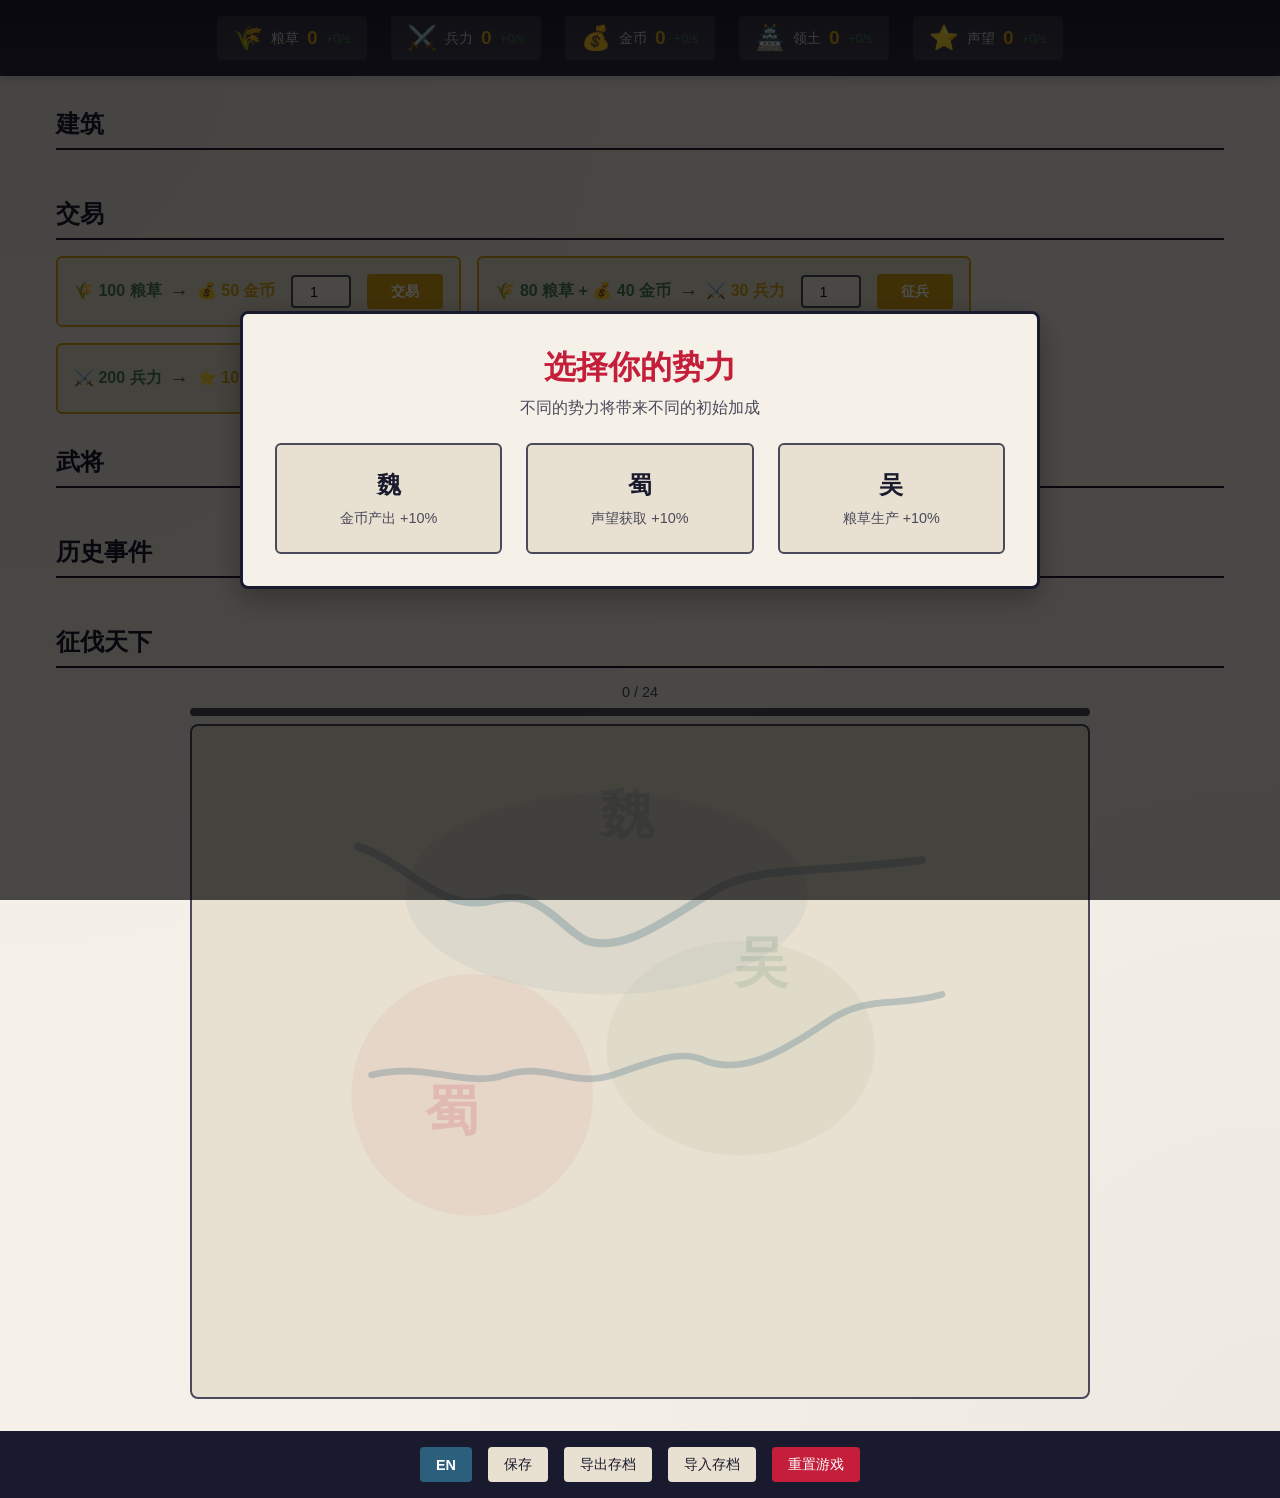
<file: index.html>
<!DOCTYPE html>
<html lang="zh-CN">
<head>
    <meta charset="UTF-8">
    <meta name="viewport" content="width=device-width, initial-scale=1.0">
    <title>三国风云：霸业</title>
    <link rel="stylesheet" href="css/style.css">
</head>
<body>
    <div id="game-container">
        <!-- 势力选择弹窗 -->
        <div id="faction-modal" class="modal">
            <div class="modal-content">
                <h2>选择你的势力</h2>
                <p>不同的势力将带来不同的初始加成</p>
                <div class="faction-options">
                    <div class="faction-card" data-faction="wei">
                        <h3>魏</h3>
                        <p>金币产出 +10%</p>
                    </div>
                    <div class="faction-card" data-faction="shu">
                        <h3>蜀</h3>
                        <p>声望获取 +10%</p>
                    </div>
                    <div class="faction-card" data-faction="wu">
                        <h3>吴</h3>
                        <p>粮草生产 +10%</p>
                    </div>
                </div>
            </div>
        </div>

        <!-- 顶部资源栏 -->
        <header id="resource-bar">
            <div class="resource" id="resource-grain">
                <span class="resource-icon">🌾</span>
                <span class="resource-name">粮草</span>
                <span class="resource-amount" id="grain-amount">0</span>
                <span class="resource-rate" id="grain-rate">+0/s</span>
            </div>
            <div class="resource" id="resource-soldiers">
                <span class="resource-icon">⚔️</span>
                <span class="resource-name">兵力</span>
                <span class="resource-amount" id="soldiers-amount">0</span>
                <span class="resource-rate" id="soldiers-rate">+0/s</span>
            </div>
            <div class="resource" id="resource-gold">
                <span class="resource-icon">💰</span>
                <span class="resource-name">金币</span>
                <span class="resource-amount" id="gold-amount">0</span>
                <span class="resource-rate" id="gold-rate">+0/s</span>
            </div>
            <div class="resource" id="resource-territory">
                <span class="resource-icon">🏯</span>
                <span class="resource-name">领土</span>
                <span class="resource-amount" id="territory-amount">0</span>
                <span class="resource-rate" id="territory-rate">+0/s</span>
            </div>
            <div class="resource" id="resource-prestige">
                <span class="resource-icon">⭐</span>
                <span class="resource-name">声望</span>
                <span class="resource-amount" id="prestige-amount">0</span>
                <span class="resource-rate" id="prestige-rate">+0/s</span>
            </div>
        </header>

        <!-- 主游戏区 -->
        <main id="game-main">
            <!-- 建筑区 -->
            <section id="buildings-section">
                <h2>建筑</h2>
                <div id="buildings-container"></div>
            </section>

            <!-- 交易区 -->
            <section id="trade-section">
                <h2>交易</h2>
                <div id="trade-container">
                    <div class="trade-card">
                        <div class="trade-info">
                            <span class="trade-from" id="trade1-from">🌾 100 粮草</span>
                            <span class="trade-arrow">→</span>
                            <span class="trade-to" id="trade1-to">💰 50 金币</span>
                        </div>
                        <input type="number" id="trade1-amount" class="trade-input" value="1" min="1" max="999">
                        <button id="trade1-btn" class="trade-btn">交易</button>
                    </div>
                    <div class="trade-card">
                        <div class="trade-info">
                            <span class="trade-from" id="trade2-from">🌾 80 粮草 + 💰 40 金币</span>
                            <span class="trade-arrow">→</span>
                            <span class="trade-to" id="trade2-to">⚔️ 30 兵力</span>
                        </div>
                        <input type="number" id="trade2-amount" class="trade-input" value="1" min="1" max="999">
                        <button id="trade2-btn" class="trade-btn">征兵</button>
                    </div>
                    <div class="trade-card">
                        <div class="trade-info">
                            <span class="trade-from" id="trade3-from">⚔️ 200 兵力</span>
                            <span class="trade-arrow">→</span>
                            <span class="trade-to" id="trade3-to">⭐ 10 声望</span>
                        </div>
                        <input type="number" id="trade3-amount" class="trade-input" value="1" min="1" max="999">
                        <button id="trade3-btn" class="trade-btn">扬名</button>
                    </div>
                </div>
            </section>

            <!-- 武将区 -->
            <section id="heroes-section">
                <h2>武将</h2>
                <div id="heroes-container"></div>
            </section>

            <!-- 历史事件区 -->
            <section id="events-section">
                <h2>历史事件</h2>
                <div id="events-container"></div>
            </section>

            <!-- 征伐天下 -->
            <section id="map-section">
                <h2>征伐天下</h2>
                <div id="map-progress">
                    <span id="map-progress-text">0 / 24</span>
                </div>
                <div id="map-progress-bar">
                    <div id="map-progress-fill" style="width: 0%"></div>
                </div>
                <div id="map-container">
                    <svg id="map-svg" viewBox="0 0 100 100" preserveAspectRatio="xMidYMid meet">
                        <!-- 地形区域 -->
                        <ellipse cx="45" cy="25" rx="30" ry="15" fill="rgba(44,95,124,0.06)" />
                        <ellipse cx="25" cy="55" rx="18" ry="18" fill="rgba(196,30,58,0.05)" />
                        <ellipse cx="65" cy="48" rx="20" ry="16" fill="rgba(74,124,89,0.05)" />

                        <!-- 黄河 -->
                        <path d="M 8,18 C 15,20 20,28 28,26 C 35,24 38,30 42,32 C 48,34 55,28 62,24 C 68,21 75,22 92,20"
                              stroke="rgba(44,95,124,0.25)" stroke-width="1.2" fill="none" stroke-linecap="round"/>

                        <!-- 长江 -->
                        <path d="M 10,52 C 18,50 24,54 30,52 C 36,50 40,54 46,52 C 52,50 56,48 60,50 C 66,52 72,48 78,44 C 84,40 88,42 95,40"
                              stroke="rgba(44,95,124,0.25)" stroke-width="1" fill="none" stroke-linecap="round"/>

                        <!-- 势力标注 -->
                        <text x="48" y="16" class="map-svg-label wei">魏</text>
                        <text x="22" y="60" class="map-svg-label shu">蜀</text>
                        <text x="68" y="38" class="map-svg-label wu">吴</text>

                        <!-- 城市连线(道路) -->
                        <g id="map-roads"></g>

                        <!-- 城市节点(由JS渲染) -->
                        <g id="map-cities"></g>
                    </svg>
                </div>
                <div id="map-list-view"></div>
            </section>
        </main>

        <!-- 底部操作栏 -->
        <footer id="game-footer">
            <button id="lang-btn" class="btn btn-lang">EN</button>
            <button id="save-btn" class="btn">保存</button>
            <button id="export-btn" class="btn">导出存档</button>
            <button id="import-btn" class="btn">导入存档</button>
            <button id="reset-btn" class="btn btn-danger">重置游戏</button>
        </footer>
    </div>

    <script src="js/utils.js"></script>
    <script src="js/i18n.js"></script>
    <script src="js/config.js"></script>
    <script src="js/state.js"></script>
    <script src="js/save.js"></script>
    <script src="js/game.js"></script>
    <script src="js/ui.js"></script>
    <script>
        // 页面加载后初始化游戏
        window.addEventListener('DOMContentLoaded', initGame);
    </script>
</body>
</html>
</file>
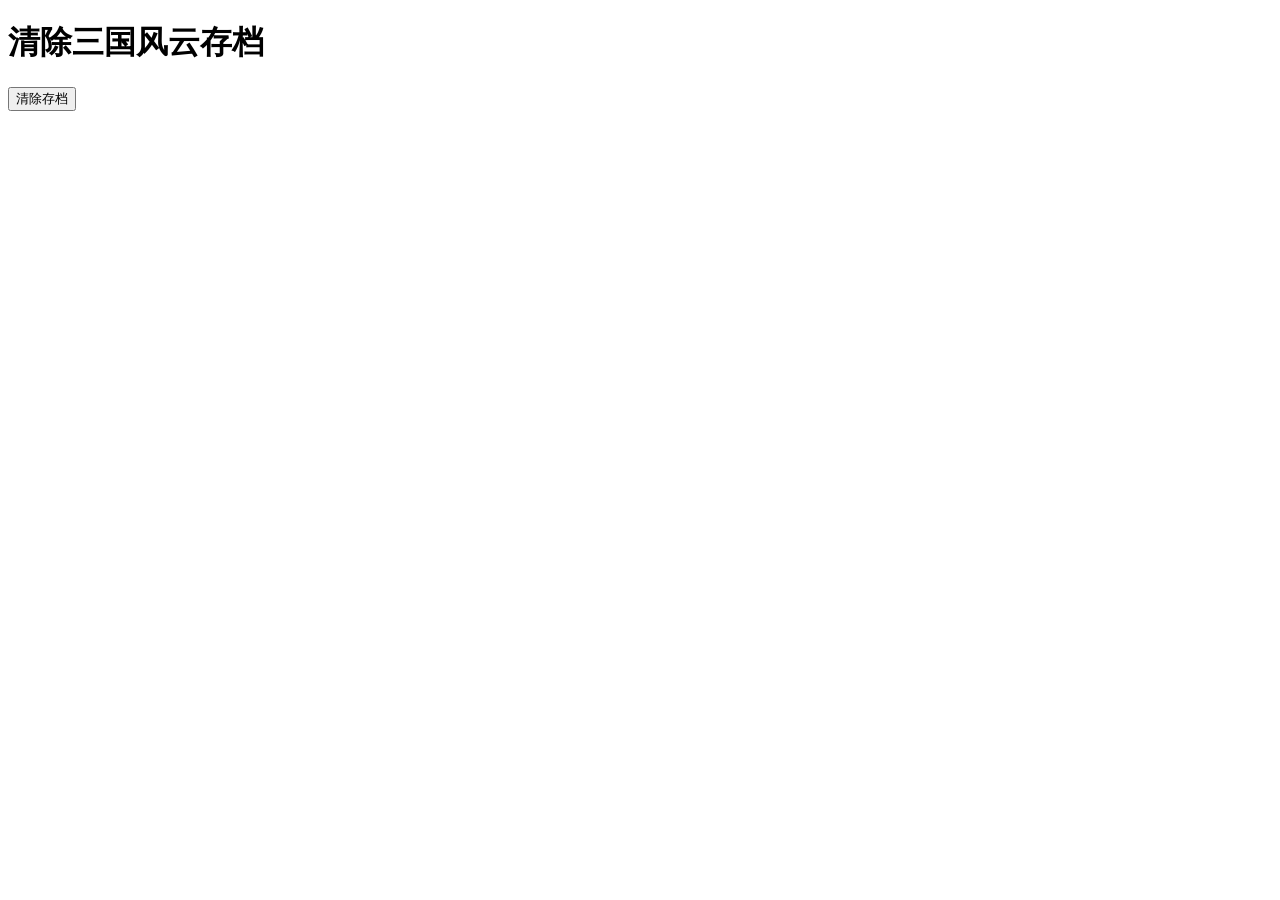
<file: clear_save.html>
<!DOCTYPE html>
<html lang="zh-CN">
<head>
    <meta charset="UTF-8">
    <title>清除存档</title>
</head>
<body>
    <h1>清除三国风云存档</h1>
    <button onclick="clearSave()">清除存档</button>
    <p id="status"></p>
    <script>
        function clearSave() {
            localStorage.removeItem('sanguo_incremental_save');
            document.getElementById('status').textContent = '存档已清除！现在可以重新打开 index.html';
        }
    </script>
</body>
</html>
</file>
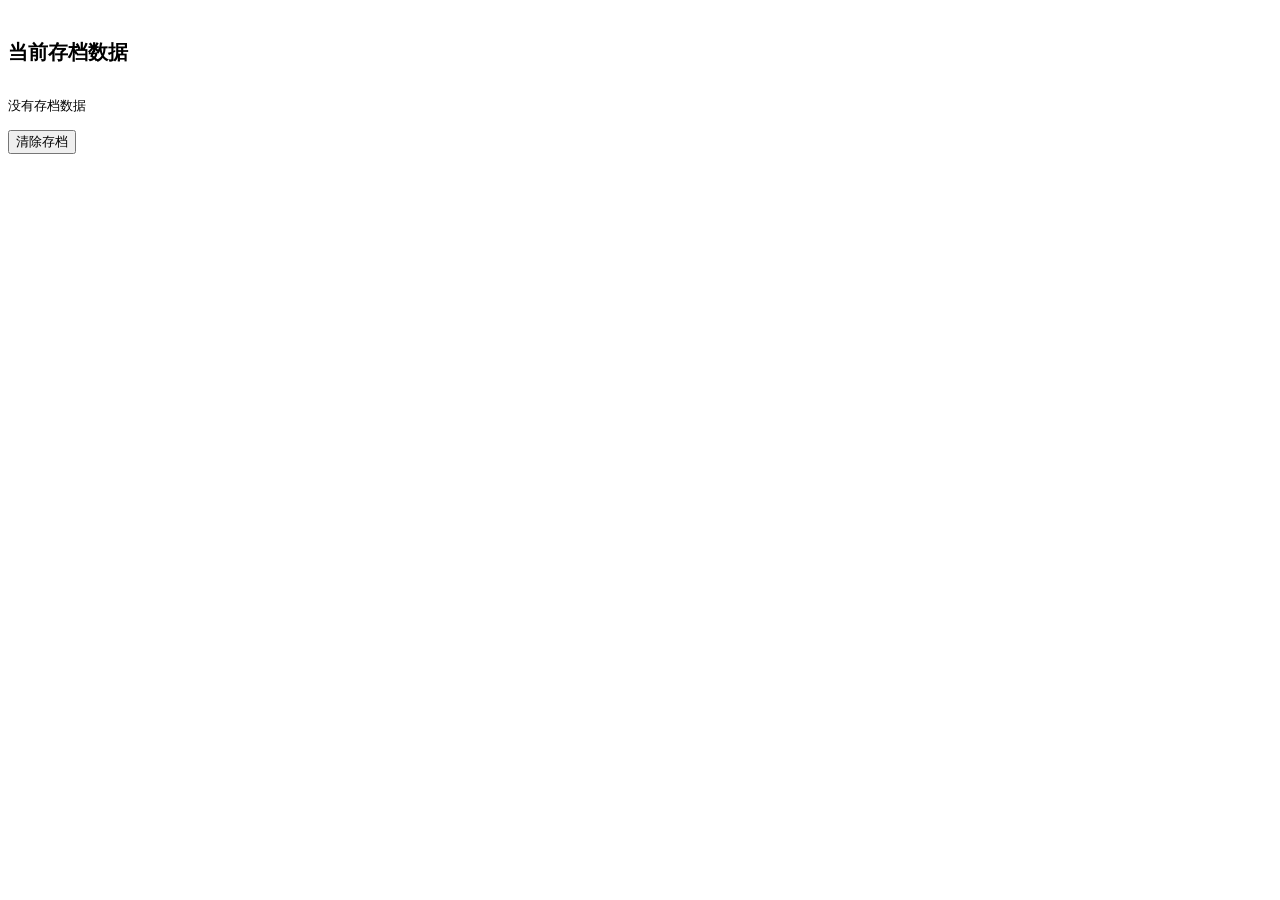
<file: debug_save.html>
<!DOCTYPE html>
<html lang="zh-CN">
<head>
    <meta charset="UTF-8">
    <title>调试存档</title>
    <style>body{font-family:monospace;white-space:pre;}</style>
</head>
<body>
<h2>当前存档数据</h2>
<div id="data"></div>
<button onclick="clearSave()">清除存档</button>
<script>
    const raw = localStorage.getItem('sanguo_incremental_save');
    if (raw) {
        const data = JSON.parse(raw);
        document.getElementById('data').textContent = JSON.stringify(data, null, 2);
    } else {
        document.getElementById('data').textContent = '没有存档数据';
    }
    function clearSave() {
        localStorage.removeItem('sanguo_incremental_save');
        location.reload();
    }
</script>
</body>
</html>
</file>
<file: css/style.css>
/* 三国风云：霸业 - 水墨风样式 */

:root {
    --ink-black: #1a1a2e;
    --ink-gray: #4a4a5a;
    --paper-white: #f5f0e8;
    --paper-dark: #e8e0d0;
    --accent-red: #c41e3a;
    --accent-gold: #d4a017;
    --accent-blue: #2c5f7c;
    --accent-green: #4a7c59;
}

* {
    margin: 0;
    padding: 0;
    box-sizing: border-box;
}

body {
    font-family: "Microsoft YaHei", "SimHei", sans-serif;
    background-color: var(--paper-white);
    background-image: 
        radial-gradient(ellipse at top left, rgba(0,0,0,0.03) 0%, transparent 50%),
        radial-gradient(ellipse at bottom right, rgba(0,0,0,0.03) 0%, transparent 50%);
    color: var(--ink-black);
    min-height: 100vh;
}

/* 模态弹窗 */
.modal {
    display: none;
    position: fixed;
    top: 0;
    left: 0;
    width: 100%;
    height: 100%;
    background: rgba(0, 0, 0, 0.7);
    z-index: 1000;
    justify-content: center;
    align-items: center;
}

.modal.active {
    display: flex;
}

.modal-content {
    background: var(--paper-white);
    border: 3px solid var(--ink-black);
    padding: 2rem;
    border-radius: 8px;
    max-width: 800px;
    width: 90%;
    text-align: center;
    box-shadow: 0 10px 30px rgba(0, 0, 0, 0.3);
}

.modal-content h2 {
    font-size: 2rem;
    margin-bottom: 0.5rem;
    color: var(--accent-red);
}

.modal-content p {
    color: var(--ink-gray);
    margin-bottom: 1.5rem;
}

.faction-options {
    display: grid;
    grid-template-columns: repeat(auto-fit, minmax(200px, 1fr));
    gap: 1.5rem;
}

.faction-card {
    background: var(--paper-dark);
    border: 2px solid var(--ink-gray);
    padding: 1.5rem;
    border-radius: 6px;
    cursor: pointer;
    transition: all 0.3s ease;
}

.faction-card:hover {
    border-color: var(--accent-red);
    transform: translateY(-5px);
    box-shadow: 0 5px 15px rgba(196, 30, 58, 0.2);
}

.faction-card.selected {
    border-color: var(--accent-gold);
    transform: scale(1.1);
    box-shadow: 0 0 30px rgba(212, 160, 23, 0.5), 0 0 60px rgba(212, 160, 23, 0.2);
    background: linear-gradient(135deg, var(--paper-dark), #f5e6b8);
    animation: factionPulse 0.6s ease-in-out;
    pointer-events: none;
}

.faction-card.unselected {
    opacity: 0.2;
    transform: scale(0.9);
    pointer-events: none;
}

@keyframes factionPulse {
    0% { transform: scale(1); box-shadow: 0 0 0 rgba(212, 160, 23, 0); }
    50% { transform: scale(1.15); box-shadow: 0 0 40px rgba(212, 160, 23, 0.6), 0 0 80px rgba(212, 160, 23, 0.3); }
    100% { transform: scale(1.1); box-shadow: 0 0 30px rgba(212, 160, 23, 0.5), 0 0 60px rgba(212, 160, 23, 0.2); }
}

.faction-card h3 {
    font-size: 1.5rem;
    margin-bottom: 0.5rem;
    color: var(--ink-black);
}

.faction-card p {
    margin: 0;
    font-size: 0.9rem;
}

/* 顶部资源栏 */
#resource-bar {
    background: linear-gradient(180deg, var(--ink-black) 0%, #2a2a3e 100%);
    color: var(--paper-white);
    padding: 1rem 2rem;
    display: flex;
    flex-wrap: wrap;
    gap: 1.5rem;
    justify-content: center;
    box-shadow: 0 2px 10px rgba(0, 0, 0, 0.2);
    position: sticky;
    top: 0;
    z-index: 100;
}

.resource {
    display: flex;
    align-items: center;
    gap: 0.5rem;
    padding: 0.5rem 1rem;
    background: rgba(255, 255, 255, 0.1);
    border-radius: 4px;
    min-width: 150px;
}

.resource-icon {
    font-size: 1.5rem;
}

.resource-name {
    font-size: 0.9rem;
    opacity: 0.8;
}

.resource-amount {
    font-size: 1.2rem;
    font-weight: bold;
    color: var(--accent-gold);
}

.resource-rate {
    font-size: 0.8rem;
    color: var(--accent-green);
}

/* 主游戏区 */
#game-main {
    max-width: 1200px;
    margin: 2rem auto;
    padding: 0 1rem;
}

section {
    margin-bottom: 2rem;
}

section h2 {
    font-size: 1.5rem;
    color: var(--ink-black);
    border-bottom: 2px solid var(--ink-black);
    padding-bottom: 0.5rem;
    margin-bottom: 1rem;
}

/* 建筑卡片 */
#buildings-container {
    display: grid;
    grid-template-columns: repeat(auto-fill, minmax(280px, 1fr));
    gap: 1rem;
}

.building-card {
    background: var(--paper-dark);
    border: 2px solid var(--ink-gray);
    border-radius: 6px;
    padding: 1rem;
    transition: all 0.2s ease;
}

.building-card.affordable {
    border-color: var(--accent-green);
    cursor: pointer;
}

.building-card.affordable:hover {
    box-shadow: 0 3px 10px rgba(74, 124, 89, 0.3);
    transform: translateY(-2px);
}

.building-card.locked {
    opacity: 0.6;
    cursor: not-allowed;
}

.building-header {
    display: flex;
    justify-content: space-between;
    align-items: center;
    margin-bottom: 0.5rem;
}

.building-name {
    font-size: 1.1rem;
    font-weight: bold;
    color: var(--ink-black);
}

.building-count {
    font-size: 0.9rem;
    color: var(--ink-gray);
    background: var(--paper-white);
    padding: 0.2rem 0.5rem;
    border-radius: 4px;
}

.building-info {
    display: flex;
    justify-content: space-between;
    font-size: 0.85rem;
    color: var(--ink-gray);
    margin-bottom: 0.5rem;
}

.building-cost {
    color: var(--accent-gold);
    font-weight: bold;
}

.build-btn {
    width: 100%;
    padding: 0.5rem;
    background: var(--accent-green);
    color: white;
    border: none;
    border-radius: 4px;
    cursor: pointer;
    font-size: 0.9rem;
    transition: background 0.2s;
}

.build-btn:hover:not(:disabled) {
    background: #3a6c49;
}

.build-btn:disabled {
    background: var(--ink-gray);
    cursor: not-allowed;
}

/* 交易区 */
#trade-container {
    display: flex;
    gap: 1rem;
    flex-wrap: wrap;
}

.trade-card {
    background: var(--paper-dark);
    border: 2px solid var(--accent-gold);
    border-radius: 6px;
    padding: 1rem;
    display: flex;
    align-items: center;
    gap: 1rem;
    flex-wrap: wrap;
}

.trade-info {
    display: flex;
    align-items: center;
    gap: 0.5rem;
    font-size: 1rem;
}

.trade-from {
    color: var(--accent-green);
    font-weight: bold;
}

.trade-arrow {
    color: var(--ink-gray);
    font-size: 1.2rem;
}

.trade-to {
    color: var(--accent-gold);
    font-weight: bold;
}

.trade-input {
    width: 60px;
    padding: 0.4rem;
    border: 2px solid var(--ink-gray);
    border-radius: 4px;
    font-size: 0.9rem;
    text-align: center;
    background: var(--paper-white);
    color: var(--ink-black);
}

.trade-input:focus {
    border-color: var(--accent-gold);
    outline: none;
}

.trade-btn {
    padding: 0.5rem 1.5rem;
    background: var(--accent-gold);
    color: white;
    border: none;
    border-radius: 4px;
    cursor: pointer;
    font-size: 0.9rem;
    font-weight: bold;
    transition: all 0.2s;
}

.trade-btn:hover {
    background: #b8880f;
    transform: translateY(-2px);
    box-shadow: 0 3px 10px rgba(212, 160, 23, 0.3);
}

/* 武将卡片 */
#heroes-container {
    display: grid;
    grid-template-columns: repeat(auto-fill, minmax(250px, 1fr));
    gap: 1rem;
}

.hero-card {
    background: var(--paper-dark);
    border: 2px solid var(--ink-gray);
    border-radius: 6px;
    padding: 1rem;
    text-align: center;
}

.hero-card.recruited {
    border-color: var(--accent-gold);
    background: linear-gradient(135deg, var(--paper-dark), #f0e8d0);
}

.hero-card.ssr {
    border-color: var(--accent-gold);
    box-shadow: 0 0 10px rgba(212, 160, 23, 0.3);
}

.hero-name {
    font-size: 1.2rem;
    font-weight: bold;
    margin-bottom: 0.3rem;
}

.hero-quality {
    display: inline-block;
    padding: 0.2rem 0.5rem;
    border-radius: 4px;
    font-size: 0.8rem;
    font-weight: bold;
    margin-bottom: 0.5rem;
}

.hero-quality.ssr {
    background: var(--accent-gold);
    color: white;
}

.hero-quality.sr {
    background: var(--accent-red);
    color: white;
}

.hero-quality.r {
    background: var(--accent-blue);
    color: white;
}

.hero-quality.n {
    background: var(--ink-gray);
    color: white;
}

.hero-bonus {
    font-size: 0.9rem;
    color: var(--ink-gray);
    margin-bottom: 0.5rem;
}

.hero-unlock {
    font-size: 0.8rem;
    color: var(--accent-blue);
    margin-bottom: 0.5rem;
    font-style: italic;
}

.hero-cost {
    font-size: 0.9rem;
    color: var(--accent-gold);
    margin-bottom: 0.5rem;
}

.recruit-btn {
    padding: 0.5rem 1rem;
    background: var(--accent-red);
    color: white;
    border: none;
    border-radius: 4px;
    cursor: pointer;
    font-size: 0.9rem;
    transition: background 0.2s;
}

.recruit-btn:hover:not(:disabled) {
    background: #a41830;
}

.recruit-btn:disabled {
    background: var(--ink-gray);
    cursor: not-allowed;
}

.recruit-btn.recruited {
    background: var(--accent-green);
}

/* 历史事件 */
#events-container {
    display: grid;
    grid-template-columns: repeat(auto-fill, minmax(300px, 1fr));
    gap: 1rem;
}

.event-card {
    background: var(--paper-dark);
    border: 2px solid var(--ink-gray);
    border-radius: 6px;
    padding: 1rem;
    opacity: 0.5;
}

.event-card.triggered {
    opacity: 1;
    border-color: var(--accent-gold);
    background: linear-gradient(135deg, var(--paper-dark), #f0e8d0);
}

.event-name {
    font-size: 1.1rem;
    font-weight: bold;
    margin-bottom: 0.3rem;
    color: var(--ink-black);
}

.event-desc {
    font-size: 0.9rem;
    color: var(--ink-gray);
    margin-bottom: 0.5rem;
}

.event-reward {
    font-size: 0.85rem;
    color: var(--accent-green);
}

.event-card.challengeable {
    opacity: 1;
    border-color: var(--accent-red);
    animation: challengeGlow 2s ease-in-out infinite;
}

@keyframes challengeGlow {
    0%, 100% { box-shadow: 0 0 5px rgba(196, 30, 58, 0.2); }
    50% { box-shadow: 0 0 15px rgba(196, 30, 58, 0.4); }
}

.challenge-btn {
    display: block;
    width: 100%;
    margin-top: 0.8rem;
    padding: 0.6rem;
    background: var(--accent-red);
    color: white;
    border: none;
    border-radius: 4px;
    cursor: pointer;
    font-size: 1rem;
    font-weight: bold;
    letter-spacing: 0.1em;
    transition: all 0.2s;
}

.challenge-btn:hover {
    background: #a41830;
    transform: translateY(-2px);
    box-shadow: 0 3px 10px rgba(196, 30, 58, 0.4);
}

/* 底部操作栏 */
#game-footer {
    background: var(--ink-black);
    padding: 1rem 2rem;
    display: flex;
    gap: 1rem;
    justify-content: center;
    flex-wrap: wrap;
}

.btn {
    padding: 0.5rem 1rem;
    background: var(--paper-dark);
    color: var(--ink-black);
    border: none;
    border-radius: 4px;
    cursor: pointer;
    font-size: 0.9rem;
    transition: all 0.2s;
}

.btn:hover {
    background: var(--paper-white);
    transform: translateY(-2px);
}

.btn-danger {
    background: var(--accent-red);
    color: white;
}

.btn-danger:hover {
    background: #a41830;
}

.btn-lang {
    background: var(--accent-blue);
    color: white;
    font-weight: bold;
    min-width: 50px;
}

.btn-lang:hover {
    background: #1e4a63;
}

/* 势力选择确认提示 */
.faction-toast {
    position: fixed;
    top: 50%;
    left: 50%;
    transform: translate(-50%, -50%) scale(0.8);
    background: var(--ink-black);
    color: var(--accent-gold);
    padding: 1.5rem 3rem;
    border-radius: 8px;
    border: 2px solid var(--accent-gold);
    font-size: 1.5rem;
    font-weight: bold;
    z-index: 1100;
    opacity: 0;
    transition: all 0.4s ease;
    pointer-events: none;
    text-align: center;
    box-shadow: 0 0 40px rgba(212, 160, 23, 0.4);
}

.faction-toast.show {
    opacity: 1;
    transform: translate(-50%, -50%) scale(1);
}

.faction-toast .toast-desc {
    font-size: 0.9rem;
    color: var(--paper-white);
    font-weight: normal;
    margin-top: 0.5rem;
}

/* 征伐天下地图 - SVG */
#map-container {
    position: relative;
    aspect-ratio: 4 / 3;
    max-width: 900px;
    margin: 0 auto;
    border: 2px solid var(--ink-gray);
    border-radius: 8px;
    overflow: hidden;
    background: var(--paper-dark);
}

#map-svg {
    width: 100%;
    height: 100%;
    display: block;
    user-select: none;
    -webkit-user-select: none;
}

/* SVG 势力标注 */
.map-svg-label {
    font-size: 8px;
    font-weight: bold;
    opacity: 0.15;
    pointer-events: none;
    text-anchor: middle;
}
.map-svg-label.wei { fill: var(--accent-blue); }
.map-svg-label.shu { fill: var(--accent-red); }
.map-svg-label.wu  { fill: var(--accent-green); }

/* SVG 道路连线 */
.map-road {
    stroke: rgba(74, 74, 90, 0.25);
    stroke-width: 0.3;
    stroke-dasharray: 1.5 1;
    fill: none;
}

/* SVG 城市组 */
.city-group {
    cursor: default;
}
.city-group.attackable {
    cursor: pointer;
    animation: svgPulse 2s ease-in-out infinite;
}
.city-group.locked {
    opacity: 0.35;
    cursor: not-allowed;
}

@keyframes svgPulse {
    0%, 100% { opacity: 1; }
    50% { opacity: 0.65; }
}

/* SVG 城市圆形 */
.city-circle {
    stroke-width: 0.6;
    fill: var(--paper-white);
    stroke: var(--ink-gray);
    transition: all 0.3s ease;
}
.city-group.wei .city-circle { stroke: var(--accent-blue); }
.city-group.shu .city-circle { stroke: var(--accent-red); }
.city-group.wu  .city-circle { stroke: var(--accent-green); }

.city-group.conquered .city-circle {
    fill: var(--accent-gold);
    stroke: #b8880f;
    filter: drop-shadow(0 0 0.5px rgba(212,160,23,0.4));
}

.city-group.attackable .city-circle {
    stroke-width: 0.8;
}

.city-group.locked .city-circle {
    fill: var(--ink-gray);
}

/* SVG 城市名称 */
.city-label {
    font-size: 2.5px;
    font-weight: bold;
    text-anchor: middle;
    fill: var(--ink-black);
    pointer-events: none;
}
.city-group.locked .city-label { fill: var(--paper-white); }
.city-group.conquered .city-label { fill: #8b6914; }

/* SVG tooltip */
.city-tooltip-bg {
    fill: rgba(26, 26, 46, 0.92);
    stroke: var(--ink-gray);
    stroke-width: 0.2;
    pointer-events: none;
}

.city-tooltip-text {
    font-size: 1.8px;
    fill: var(--paper-white);
    text-anchor: middle;
    pointer-events: none;
    dominant-baseline: hanging;
}

.attack-btn {
    display: block;
    width: 100%;
    margin-top: 0.5rem;
    padding: 0.4rem;
    background: var(--accent-red);
    color: white;
    border: none;
    border-radius: 4px;
    cursor: pointer;
    font-size: 0.8rem;
    font-weight: bold;
    transition: background 0.2s;
}

.attack-btn:hover { background: #a41830; }

#map-progress {
    text-align: center;
    margin: 0.5rem 0;
    font-size: 0.9rem;
    color: var(--ink-gray);
}

#map-progress-bar {
    width: 100%;
    max-width: 900px;
    height: 8px;
    background: var(--ink-gray);
    border-radius: 4px;
    margin: 0.5rem auto;
    overflow: hidden;
}

#map-progress-fill {
    height: 100%;
    background: var(--accent-gold);
    border-radius: 4px;
    transition: width 0.5s ease;
}

.unification-overlay {
    position: fixed;
    top: 0; left: 0;
    width: 100%; height: 100%;
    background: rgba(0,0,0,0.85);
    z-index: 2000;
    display: flex;
    align-items: center;
    justify-content: center;
}

.unification-content {
    text-align: center;
    color: var(--accent-gold);
    animation: unificationFadeIn 1s ease;
}

.unification-content h1 {
    font-size: 4rem;
    margin-bottom: 1rem;
}

.unification-content p {
    font-size: 1.2rem;
    color: var(--paper-white);
}

@keyframes unificationFadeIn {
    from { opacity: 0; transform: scale(0.5); }
    to { opacity: 1; transform: scale(1); }
}

/* 移动端地图列表 */
#map-list-view {
    display: none;
}

.city-card-mobile {
    background: var(--paper-dark);
    border: 2px solid var(--ink-gray);
    border-radius: 6px;
    padding: 0.8rem;
    margin-bottom: 0.5rem;
}

.city-card-mobile.conquered { border-color: var(--accent-gold); }
.city-card-mobile.attackable { border-color: var(--accent-red); }
.city-card-mobile.locked { opacity: 0.5; }

/* 响应式设计 */
@media (max-width: 768px) {
    #resource-bar {
        padding: 0.5rem;
        gap: 0.5rem;
    }

    .resource {
        min-width: auto;
        padding: 0.3rem 0.5rem;
    }

    .resource-name {
        display: none;
    }

    #game-main {
        margin: 1rem auto;
    }

    #buildings-container,
    #heroes-container,
    #events-container {
        grid-template-columns: 1fr;
    }

    #map-container { display: none; }
    #map-svg { display: none; }
    #map-list-view { display: block; }

    #game-footer {
        flex-direction: column;
    }

    .btn {
        width: 100%;
    }
}
</file>
